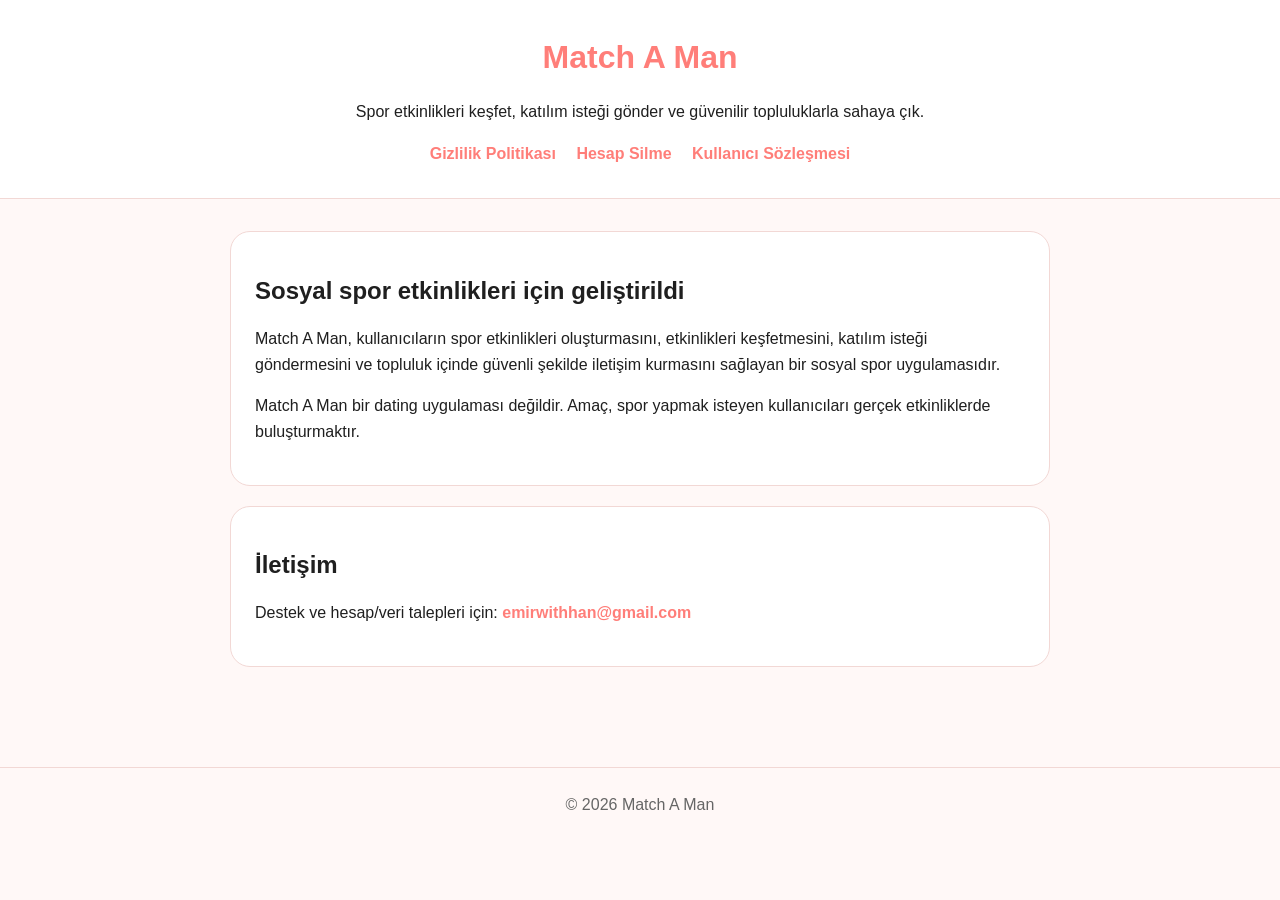
<file: index.html>
<!doctype html>
<html lang="tr">
<head>
  <meta charset="utf-8" />
  <meta name="viewport" content="width=device-width, initial-scale=1" />
  <title>Match A Man</title>
  <link rel="stylesheet" href="/style.css" />
</head>
<body>
  <header>
    <div class="logo">Match A Man</div>
    <p>Spor etkinlikleri keşfet, katılım isteği gönder ve güvenilir topluluklarla sahaya çık.</p>
    <nav>
      <a href="/privacy">Gizlilik Politikası</a>
      <a href="/account-deletion">Hesap Silme</a>
      <a href="/terms">Kullanıcı Sözleşmesi</a>
    </nav>
  </header>

  <main>
    <section class="card">
      <h1>Sosyal spor etkinlikleri için geliştirildi</h1>
      <p>
        Match A Man, kullanıcıların spor etkinlikleri oluşturmasını, etkinlikleri keşfetmesini,
        katılım isteği göndermesini ve topluluk içinde güvenli şekilde iletişim kurmasını sağlayan
        bir sosyal spor uygulamasıdır.
      </p>
      <p>
        Match A Man bir dating uygulaması değildir. Amaç, spor yapmak isteyen kullanıcıları
        gerçek etkinliklerde buluşturmaktır.
      </p>
    </section>

    <section class="card">
      <h2>İletişim</h2>
      <p>
        Destek ve hesap/veri talepleri için:
        <a href="mailto:emirwithhan@gmail.com">emirwithhan@gmail.com</a>
      </p>
    </section>
  </main>

  <footer>
    © 2026 Match A Man
  </footer>
</body>
</html>
</file>
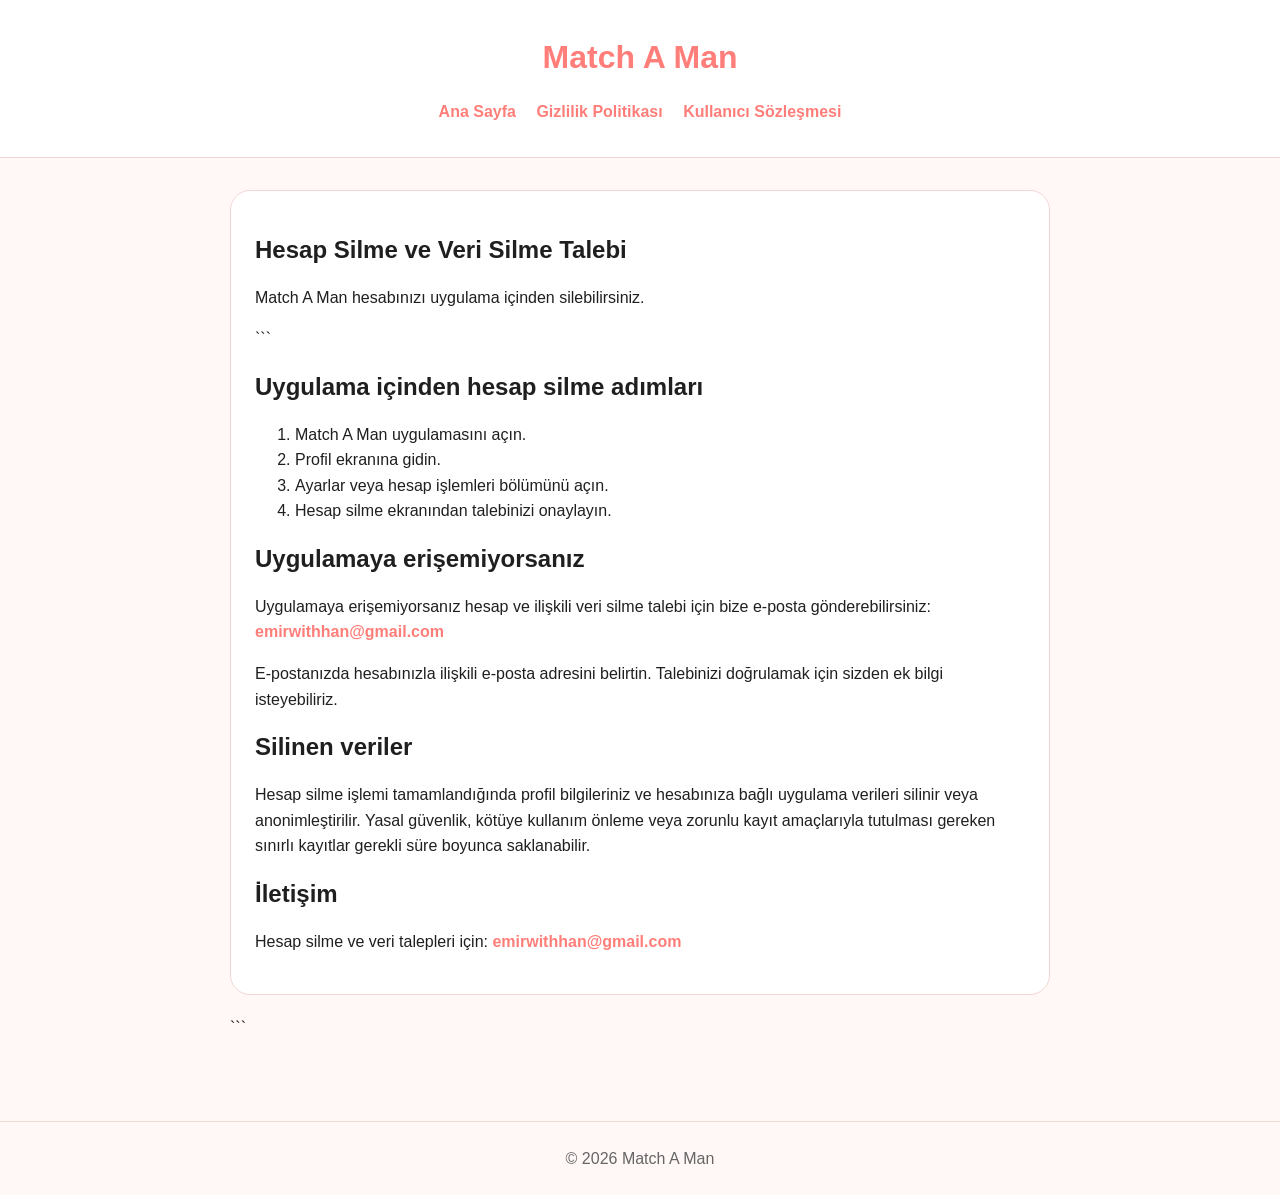
<file: account-deletion/index.html>
<!doctype html>

<html lang="tr">
<head>
  <meta charset="utf-8" />
  <meta name="viewport" content="width=device-width, initial-scale=1" />
  <title>Match A Man - Hesap Silme</title>
  <link rel="stylesheet" href="/style.css" />
</head>
<body>
  <header>
    <div class="logo">Match A Man</div>
    <nav>
      <a href="/">Ana Sayfa</a>
      <a href="/privacy">Gizlilik Politikası</a>
      <a href="/terms">Kullanıcı Sözleşmesi</a>
    </nav>
  </header>

  <main>
    <section class="card">
      <h1>Hesap Silme ve Veri Silme Talebi</h1>
      <p>
        Match A Man hesabınızı uygulama içinden silebilirsiniz.
      </p>

```
  <h2>Uygulama içinden hesap silme adımları</h2>
  <ol>
    <li>Match A Man uygulamasını açın.</li>
    <li>Profil ekranına gidin.</li>
    <li>Ayarlar veya hesap işlemleri bölümünü açın.</li>
    <li>Hesap silme ekranından talebinizi onaylayın.</li>
  </ol>

  <h2>Uygulamaya erişemiyorsanız</h2>
  <p>
    Uygulamaya erişemiyorsanız hesap ve ilişkili veri silme talebi için bize e-posta gönderebilirsiniz:
    <a href="mailto:emirwithhan@gmail.com">emirwithhan@gmail.com</a>
  </p>

  <p>
    E-postanızda hesabınızla ilişkili e-posta adresini belirtin. Talebinizi doğrulamak için
    sizden ek bilgi isteyebiliriz.
  </p>

  <h2>Silinen veriler</h2>
  <p>
    Hesap silme işlemi tamamlandığında profil bilgileriniz ve hesabınıza bağlı uygulama verileri
    silinir veya anonimleştirilir. Yasal güvenlik, kötüye kullanım önleme veya zorunlu kayıt
    amaçlarıyla tutulması gereken sınırlı kayıtlar gerekli süre boyunca saklanabilir.
  </p>

  <h2>İletişim</h2>
  <p>
    Hesap silme ve veri talepleri için:
    <a href="mailto:emirwithhan@gmail.com">emirwithhan@gmail.com</a>
  </p>
</section>
```

  </main>

  <footer>
    © 2026 Match A Man
  </footer>
</body>
</html>
</file>
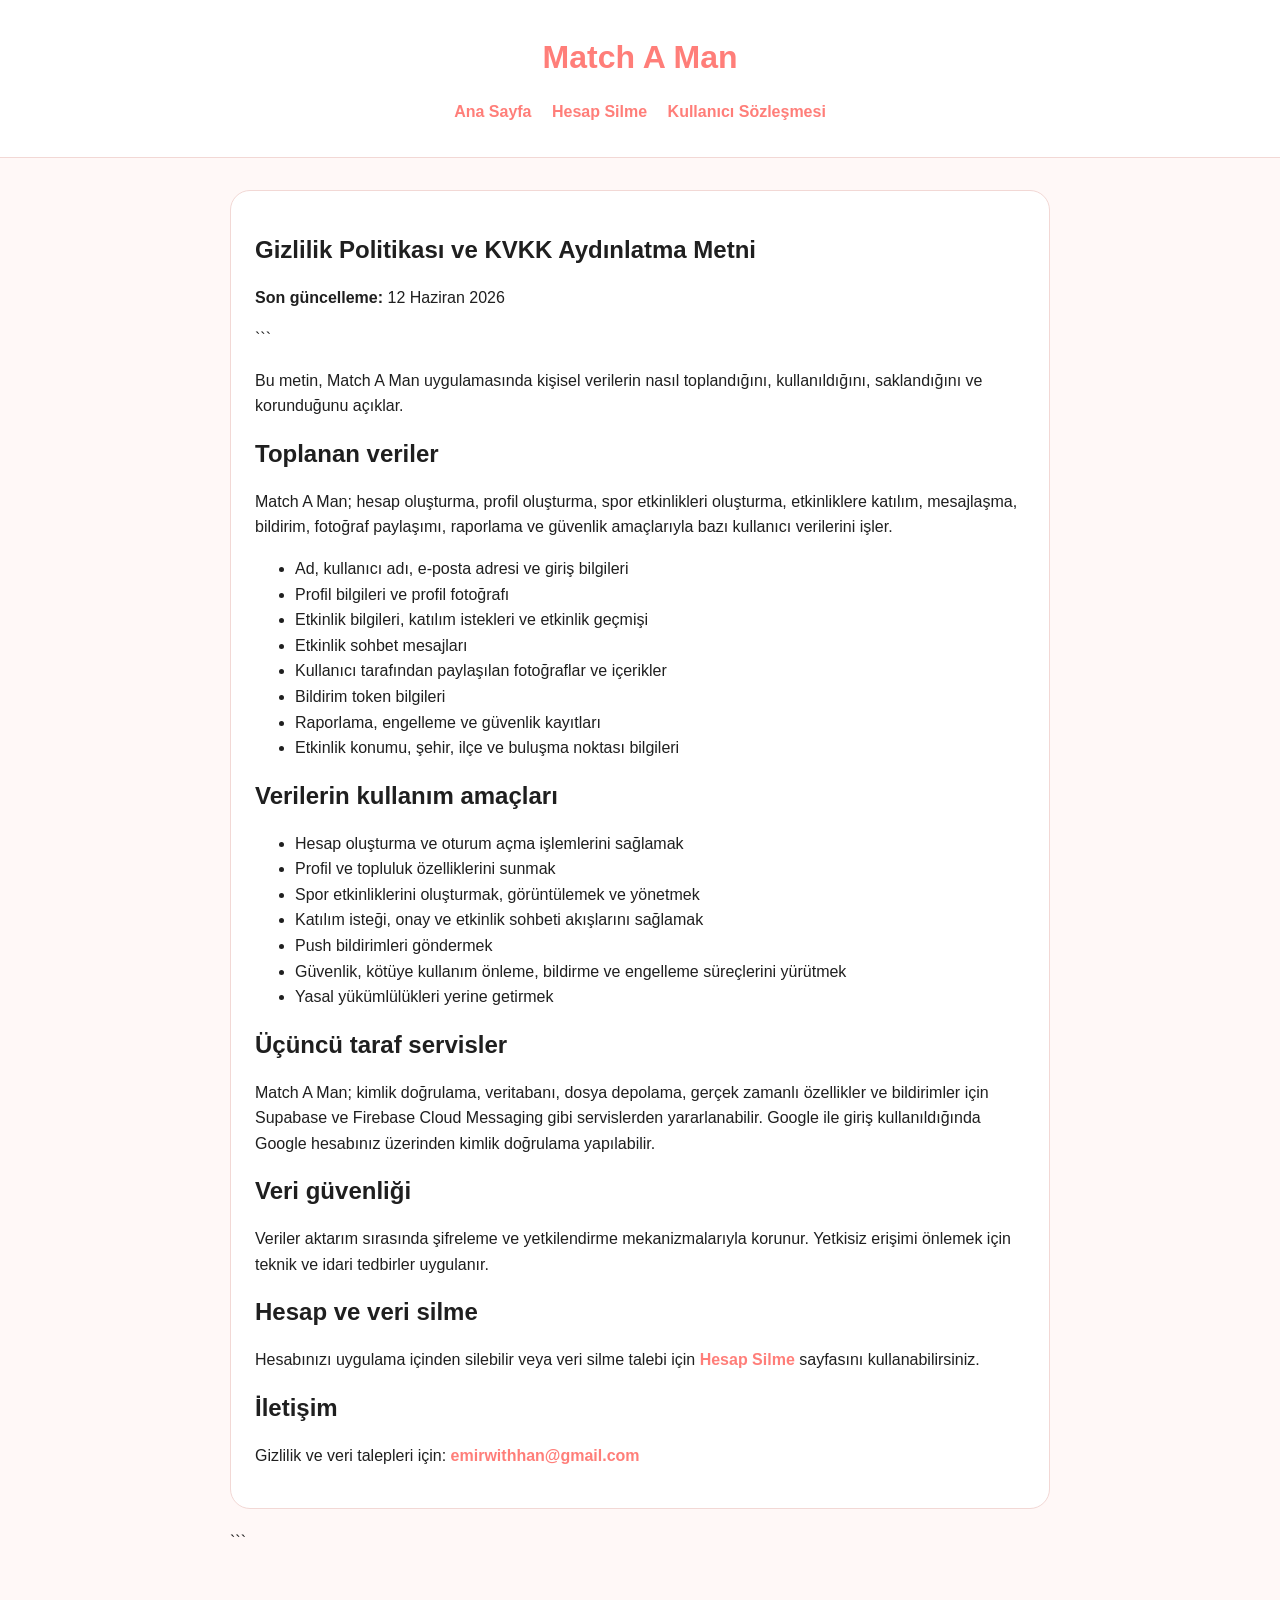
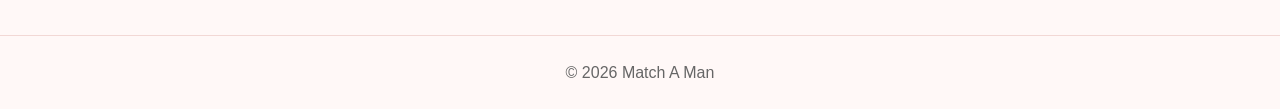
<file: privacy/index.html>
<!doctype html>

<html lang="tr">
<head>
  <meta charset="utf-8" />
  <meta name="viewport" content="width=device-width, initial-scale=1" />
  <title>Match A Man - Gizlilik Politikası</title>
  <link rel="stylesheet" href="/style.css" />
</head>
<body>
  <header>
    <div class="logo">Match A Man</div>
    <nav>
      <a href="/">Ana Sayfa</a>
      <a href="/account-deletion">Hesap Silme</a>
      <a href="/terms">Kullanıcı Sözleşmesi</a>
    </nav>
  </header>

  <main>
    <section class="card">
      <h1>Gizlilik Politikası ve KVKK Aydınlatma Metni</h1>
      <p><strong>Son güncelleme:</strong> 12 Haziran 2026</p>

```
  <p>
    Bu metin, Match A Man uygulamasında kişisel verilerin nasıl toplandığını,
    kullanıldığını, saklandığını ve korunduğunu açıklar.
  </p>

  <h2>Toplanan veriler</h2>
  <p>
    Match A Man; hesap oluşturma, profil oluşturma, spor etkinlikleri oluşturma,
    etkinliklere katılım, mesajlaşma, bildirim, fotoğraf paylaşımı, raporlama
    ve güvenlik amaçlarıyla bazı kullanıcı verilerini işler.
  </p>

  <ul>
    <li>Ad, kullanıcı adı, e-posta adresi ve giriş bilgileri</li>
    <li>Profil bilgileri ve profil fotoğrafı</li>
    <li>Etkinlik bilgileri, katılım istekleri ve etkinlik geçmişi</li>
    <li>Etkinlik sohbet mesajları</li>
    <li>Kullanıcı tarafından paylaşılan fotoğraflar ve içerikler</li>
    <li>Bildirim token bilgileri</li>
    <li>Raporlama, engelleme ve güvenlik kayıtları</li>
    <li>Etkinlik konumu, şehir, ilçe ve buluşma noktası bilgileri</li>
  </ul>

  <h2>Verilerin kullanım amaçları</h2>
  <ul>
    <li>Hesap oluşturma ve oturum açma işlemlerini sağlamak</li>
    <li>Profil ve topluluk özelliklerini sunmak</li>
    <li>Spor etkinliklerini oluşturmak, görüntülemek ve yönetmek</li>
    <li>Katılım isteği, onay ve etkinlik sohbeti akışlarını sağlamak</li>
    <li>Push bildirimleri göndermek</li>
    <li>Güvenlik, kötüye kullanım önleme, bildirme ve engelleme süreçlerini yürütmek</li>
    <li>Yasal yükümlülükleri yerine getirmek</li>
  </ul>

  <h2>Üçüncü taraf servisler</h2>
  <p>
    Match A Man; kimlik doğrulama, veritabanı, dosya depolama, gerçek zamanlı
    özellikler ve bildirimler için Supabase ve Firebase Cloud Messaging gibi
    servislerden yararlanabilir. Google ile giriş kullanıldığında Google hesabınız
    üzerinden kimlik doğrulama yapılabilir.
  </p>

  <h2>Veri güvenliği</h2>
  <p>
    Veriler aktarım sırasında şifreleme ve yetkilendirme mekanizmalarıyla korunur.
    Yetkisiz erişimi önlemek için teknik ve idari tedbirler uygulanır.
  </p>

  <h2>Hesap ve veri silme</h2>
  <p>
    Hesabınızı uygulama içinden silebilir veya veri silme talebi için
    <a href="/account-deletion">Hesap Silme</a> sayfasını kullanabilirsiniz.
  </p>

  <h2>İletişim</h2>
  <p>
    Gizlilik ve veri talepleri için:
    <a href="mailto:emirwithhan@gmail.com">emirwithhan@gmail.com</a>
  </p>
</section>
```

  </main>

  <footer>
    © 2026 Match A Man
  </footer>
</body>
</html>
</file>
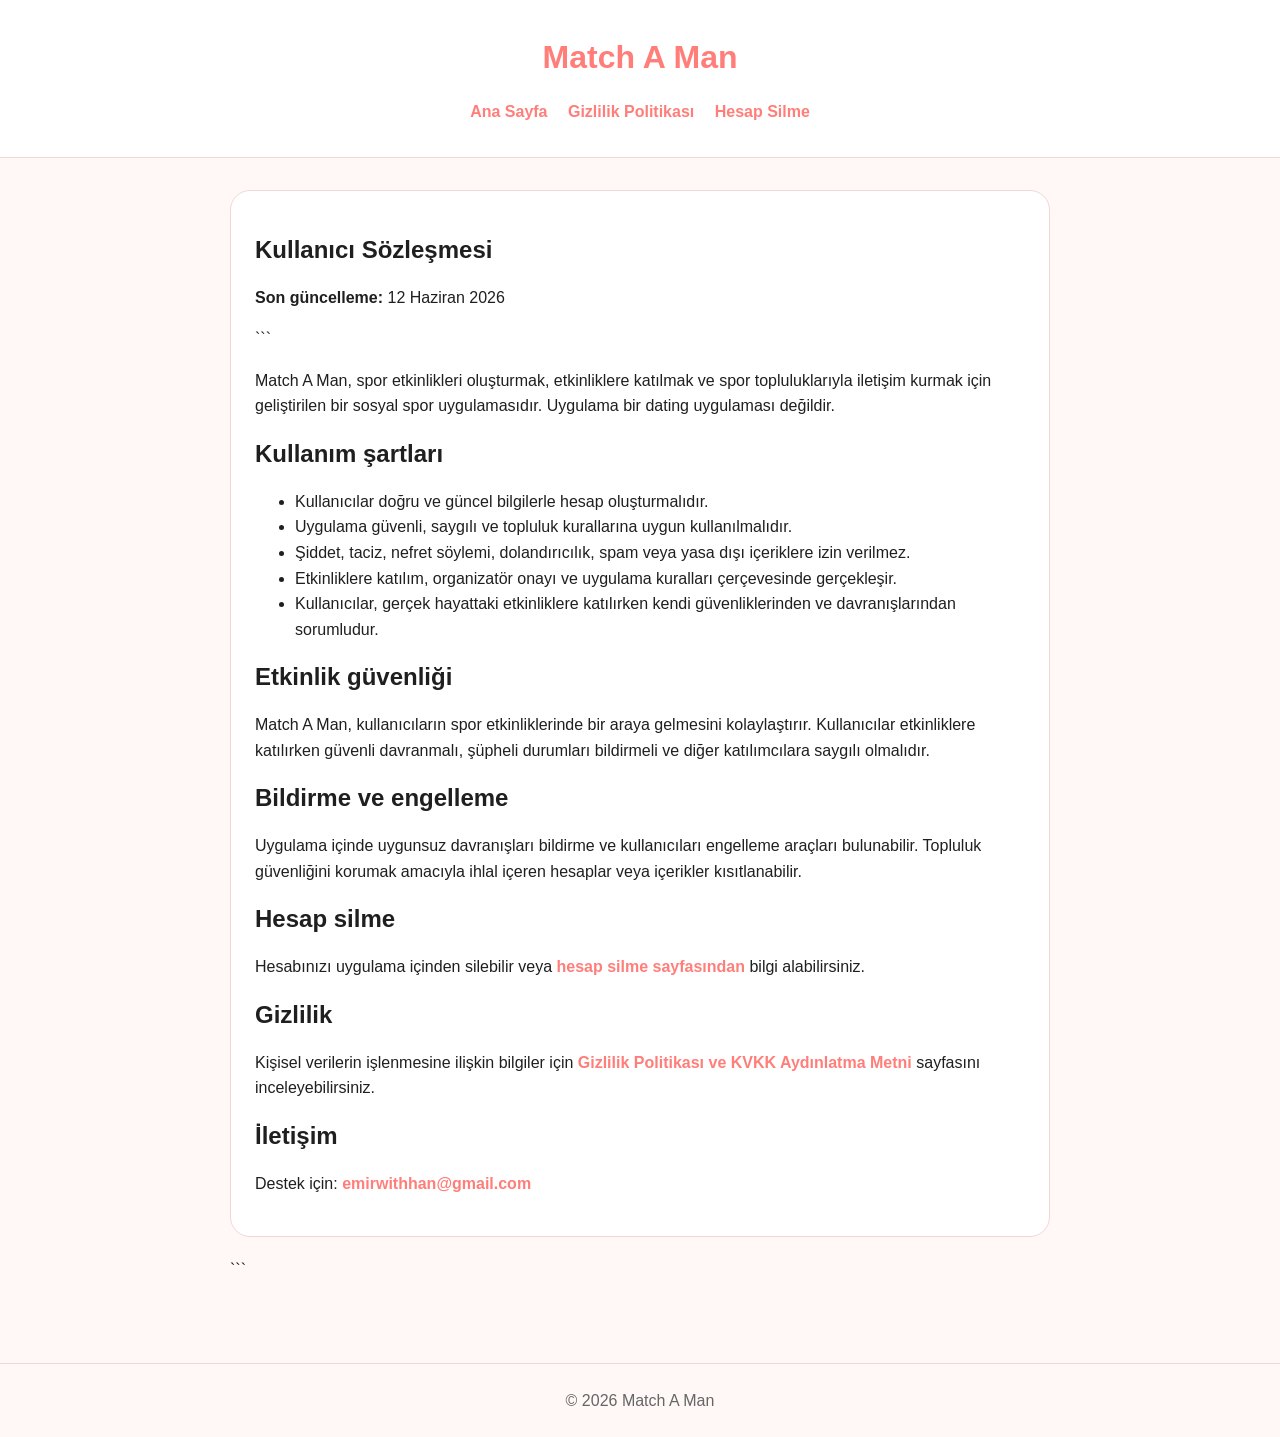
<file: terms/index.html>
<!doctype html>

<html lang="tr">
<head>
  <meta charset="utf-8" />
  <meta name="viewport" content="width=device-width, initial-scale=1" />
  <title>Match A Man - Kullanıcı Sözleşmesi</title>
  <link rel="stylesheet" href="/style.css" />
</head>
<body>
  <header>
    <div class="logo">Match A Man</div>
    <nav>
      <a href="/">Ana Sayfa</a>
      <a href="/privacy">Gizlilik Politikası</a>
      <a href="/account-deletion">Hesap Silme</a>
    </nav>
  </header>

  <main>
    <section class="card">
      <h1>Kullanıcı Sözleşmesi</h1>
      <p><strong>Son güncelleme:</strong> 12 Haziran 2026</p>

```
  <p>
    Match A Man, spor etkinlikleri oluşturmak, etkinliklere katılmak ve spor topluluklarıyla
    iletişim kurmak için geliştirilen bir sosyal spor uygulamasıdır. Uygulama bir dating
    uygulaması değildir.
  </p>

  <h2>Kullanım şartları</h2>
  <ul>
    <li>Kullanıcılar doğru ve güncel bilgilerle hesap oluşturmalıdır.</li>
    <li>Uygulama güvenli, saygılı ve topluluk kurallarına uygun kullanılmalıdır.</li>
    <li>Şiddet, taciz, nefret söylemi, dolandırıcılık, spam veya yasa dışı içeriklere izin verilmez.</li>
    <li>Etkinliklere katılım, organizatör onayı ve uygulama kuralları çerçevesinde gerçekleşir.</li>
    <li>Kullanıcılar, gerçek hayattaki etkinliklere katılırken kendi güvenliklerinden ve davranışlarından sorumludur.</li>
  </ul>

  <h2>Etkinlik güvenliği</h2>
  <p>
    Match A Man, kullanıcıların spor etkinliklerinde bir araya gelmesini kolaylaştırır.
    Kullanıcılar etkinliklere katılırken güvenli davranmalı, şüpheli durumları bildirmeli
    ve diğer katılımcılara saygılı olmalıdır.
  </p>

  <h2>Bildirme ve engelleme</h2>
  <p>
    Uygulama içinde uygunsuz davranışları bildirme ve kullanıcıları engelleme araçları bulunabilir.
    Topluluk güvenliğini korumak amacıyla ihlal içeren hesaplar veya içerikler kısıtlanabilir.
  </p>

  <h2>Hesap silme</h2>
  <p>
    Hesabınızı uygulama içinden silebilir veya
    <a href="/account-deletion">hesap silme sayfasından</a> bilgi alabilirsiniz.
  </p>

  <h2>Gizlilik</h2>
  <p>
    Kişisel verilerin işlenmesine ilişkin bilgiler için
    <a href="/privacy">Gizlilik Politikası ve KVKK Aydınlatma Metni</a> sayfasını inceleyebilirsiniz.
  </p>

  <h2>İletişim</h2>
  <p>
    Destek için:
    <a href="mailto:emirwithhan@gmail.com">emirwithhan@gmail.com</a>
  </p>
</section>
```

  </main>

  <footer>
    © 2026 Match A Man
  </footer>
</body>
</html>
</file>
<file: style.css>
:root {
  --primary: #ff7e79;
  --text: #1f1f1f;
  --muted: #666;
  --bg: #fff8f7;
  --card: #ffffff;
  --border: #f2d8d5;
}

* {
  box-sizing: border-box;
}

body {
  margin: 0;
  font-family: Arial, Helvetica, sans-serif;
  background: var(--bg);
  color: var(--text);
  line-height: 1.6;
}

header {
  padding: 32px 20px;
  text-align: center;
  background: var(--card);
  border-bottom: 1px solid var(--border);
}

.logo {
  font-size: 32px;
  font-weight: 800;
  color: var(--primary);
}

main {
  max-width: 860px;
  margin: 32px auto;
  padding: 0 20px 48px;
}

.card {
  background: var(--card);
  border: 1px solid var(--border);
  border-radius: 20px;
  padding: 24px;
  margin-bottom: 20px;
}

h1, h2 {
  line-height: 1.25;
}

a {
  color: var(--primary);
  font-weight: 700;
  text-decoration: none;
}

nav {
  margin-top: 16px;
}

nav a {
  margin: 0 8px;
  display: inline-block;
}

footer {
  text-align: center;
  color: var(--muted);
  padding: 24px 20px;
  border-top: 1px solid var(--border);
}
</file>
